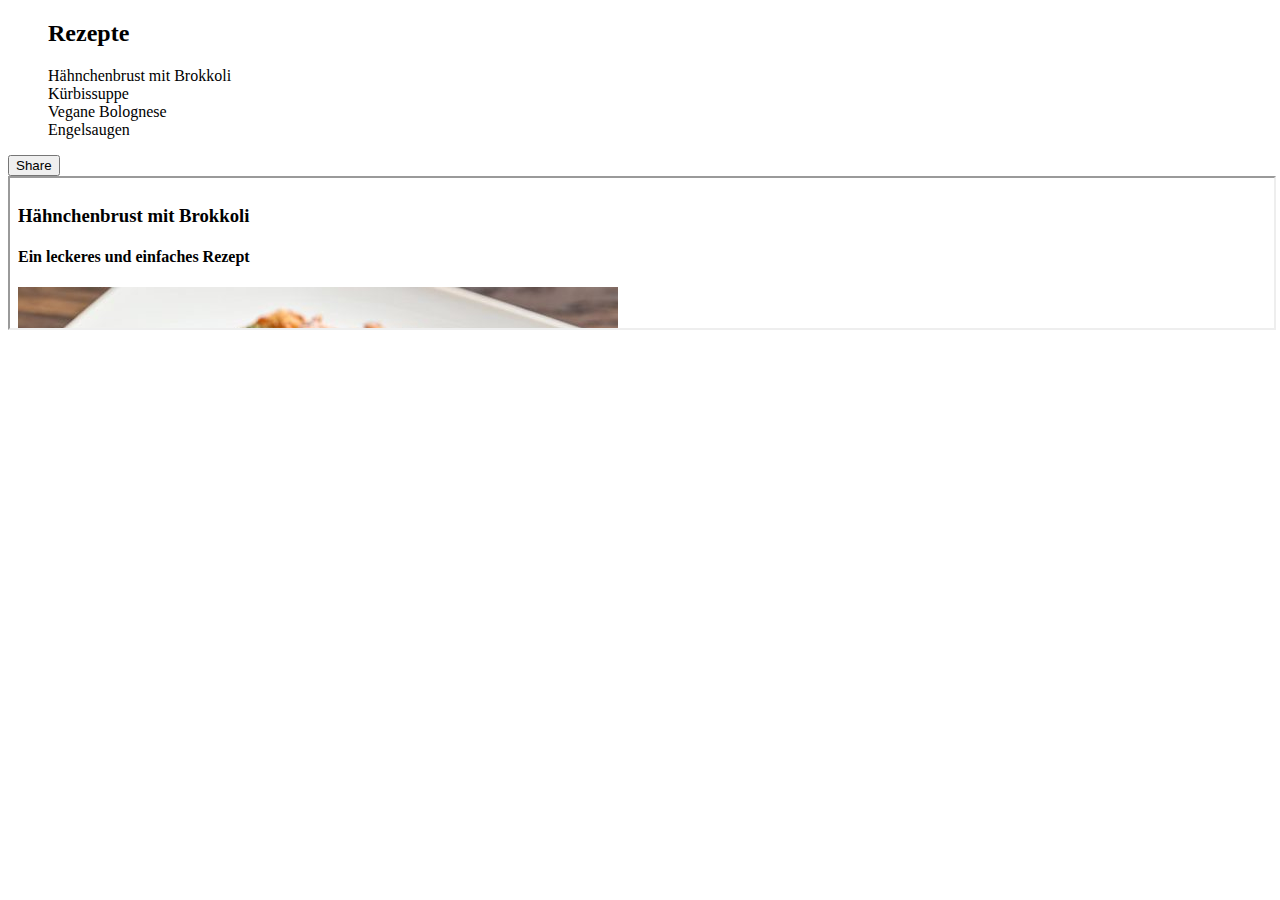
<file: index.html>
<!DOCTYPE html>
<html lang="en">
  <head>
    <meta charset="utf-8" />
    <meta name="viewport" content="width=device-width, initial-scale=1" />
    <title>Bootstrap demo</title>
    <link
      href="https://cdn.jsdelivr.net/npm/bootstrap@5.3.2/dist/css/bootstrap.min.css"
      rel="stylesheet"
      integrity="sha384-T3c6CoIi6uLrA9TneNEoa7RxnatzjcDSCmG1MXxSR1GAsXEV/Dwwykc2MPK8M2HN"
      crossorigin="anonymous"
    />
    <!-- ↓ Falls was überschrieben werden muss von Bootstrap ↓ -->
    <link href="style.css" rel="stylesheet" />
    <!-- ↑ Falls was überschrieben werden muss von Bootstrap ↑ -->
  </head>
  <body>
    <div class="container-fluid">
      <div class="row">
        <div class="col-sm-4 col-lg-3 col-xs-12">
          <ul id="recipe-list">
            <h2 class="pt-5">Rezepte</h2>
            <li
              class="recipe-html mt-5 link-danger fw-bold"
              path="kensrecipe.html"
            >
              Hähnchenbrust mit Brokkoli
            </li>
            <li
              class="recipe-html mt-3 link-danger fw-bold"
              path="kuerbissuppe.html"
            >
              Kürbissuppe
            </li>
            <li
              class="recipe-html mt-3 link-danger fw-bold"
              path="veganBolognese.html"
            >
              Vegane Bolognese
            </li>
            <li
              class="recipe-html mt-3 link-danger fw-bold"
              path="johnsrecipe.html"
            >
              Engelsaugen
            </li>
          </ul>
        </div>
        <div class="col-sm-8 col-lg-9 col-xs-12 vh-100">
          <button id="share-btn" type="button" class="btn btn-outline-success">
            Share
          </button>

          <iframe
            id="iframe"
            class="shadow p-3 mb-5 bg-white rounded pt-5"
            src="kensrecipe.html"
            height="100%"
            width="100%"
            title="Iframe Example"
          ></iframe>
        </div>
      </div>
    </div>

    <script
      src="https://cdn.jsdelivr.net/npm/@popperjs/core@2.11.8/dist/umd/popper.min.js"
      integrity="sha384-I7E8VVD/ismYTF4hNIPjVp/Zjvgyol6VFvRkX/vR+Vc4jQkC+hVqc2pM8ODewa9r"
      crossorigin="anonymous"
    ></script>
    <script
      src="https://cdn.jsdelivr.net/npm/bootstrap@5.3.2/dist/js/bootstrap.min.js"
      integrity="sha384-BBtl+eGJRgqQAUMxJ7pMwbEyER4l1g+O15P+16Ep7Q9Q+zqX6gSbd85u4mG4QzX+"
      crossorigin="anonymous"
    ></script>
    <script
      src="https://cdn.jsdelivr.net/npm/bootstrap@5.3.2/dist/js/bootstrap.bundle.min.js"
      integrity="sha384-C6RzsynM9kWDrMNeT87bh95OGNyZPhcTNXj1NW7RuBCsyN/o0jlpcV8Qyq46cDfL"
      crossorigin="anonymous"
    ></script>
    <script src="java.js"></script>
  </body>
</html>
</file>
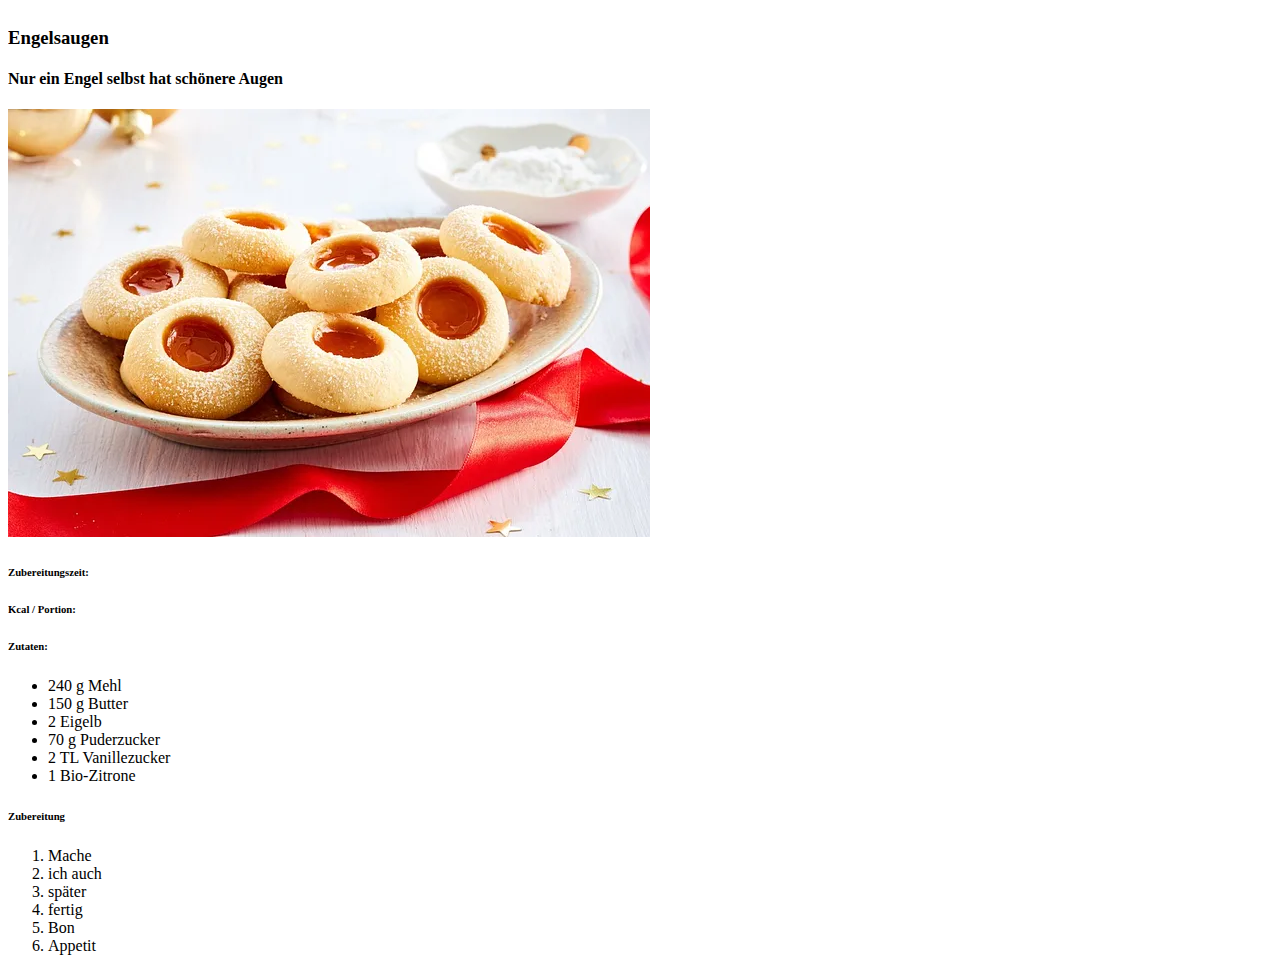
<file: johnsrecipe.html>
<!DOCTYPE html>
<html lang="en">
  <head>
    <meta charset="utf-8" />
    <meta name="viewport" content="width=device-width, initial-scale=1" />
    <title>Rezept</title>
    <link href="https://cdn.jsdelivr.net/npm/bootstrap@5.3.2/dist/css/bootstrap.min.css" rel="stylesheet" integrity="sha384-T3c6CoIi6uLrA9TneNEoa7RxnatzjcDSCmG1MXxSR1GAsXEV/Dwwykc2MPK8M2HN" crossorigin="anonymous" />
    <!-- ↓ Falls was überschrieben werden muss von Bootstrap ↓ -->
    <link href="style.css" rel="stylesheet" />
    <!-- ↑ Falls was überschrieben werden muss von Bootstrap ↑ -->
  </head>

  <body>
    <div class="container">
      <div class="card bg-light mb-3">
        <div class="card-body">
          <!-- ↓ REZEPTNAME NICHT VERGESSEN ↓ -->
          <h3 class="card-title">Engelsaugen</h3>
          <!-- ↑ REZEPTNAME NICHT VERGESSEN ↑ -->
          <h4 class="card-subtitle mb-2 text-muted">Nur ein Engel selbst hat schönere Augen</h4>
          <img class="card-img mb-2" src="assets/engelsaugen.webp" alt="Bild von Keksen" />
          <div class="row">
            <div class="col-12 col-md-6 col-lg-6">
              <h6>Zubereitungszeit:</h6>
            </div>
            <div class="col-12 col-md-6 col-lg-6">
              <h6>Kcal / Portion:</h6>
            </div>
          </div>
          <div class="row">
            <div class="col">
              <h6>Zutaten:</h6>
              <ul class="list-group">
                <li class="list-group-item">240 g Mehl</li>
                <li class="list-group-item">150 g Butter</li>
                <li class="list-group-item">2 Eigelb</li>
                <li class="list-group-item">70 g Puderzucker</li>
                <li class="list-group-item">2 TL Vanillezucker</li>
                <li class="list-group-item">1 Bio-Zitrone</li>
              </ul>
            </div>
          </div>
          <div class="row">
            <div class="col">
              <h6>Zubereitung</h6>
              <ol>
                <li>Mache</li>
                <li>ich auch</li>
                <li>später</li>
                <li>fertig</li>
                <li>Bon</li>
                <li>Appetit</li>
              </ol>
            </div>
          </div>
        </div>
      </div>
    </div>
    <script src="https://cdn.jsdelivr.net/npm/@popperjs/core@2.11.8/dist/umd/popper.min.js" integrity="sha384-I7E8VVD/ismYTF4hNIPjVp/Zjvgyol6VFvRkX/vR+Vc4jQkC+hVqc2pM8ODewa9r" crossorigin="anonymous"></script>
    <script src="https://cdn.jsdelivr.net/npm/bootstrap@5.3.2/dist/js/bootstrap.min.js" integrity="sha384-BBtl+eGJRgqQAUMxJ7pMwbEyER4l1g+O15P+16Ep7Q9Q+zqX6gSbd85u4mG4QzX+" crossorigin="anonymous"></script>
    <script src="https://cdn.jsdelivr.net/npm/bootstrap@5.3.2/dist/js/bootstrap.bundle.min.js" integrity="sha384-C6RzsynM9kWDrMNeT87bh95OGNyZPhcTNXj1NW7RuBCsyN/o0jlpcV8Qyq46cDfL" crossorigin="anonymous"></script>
  </body>
</html>
</file>
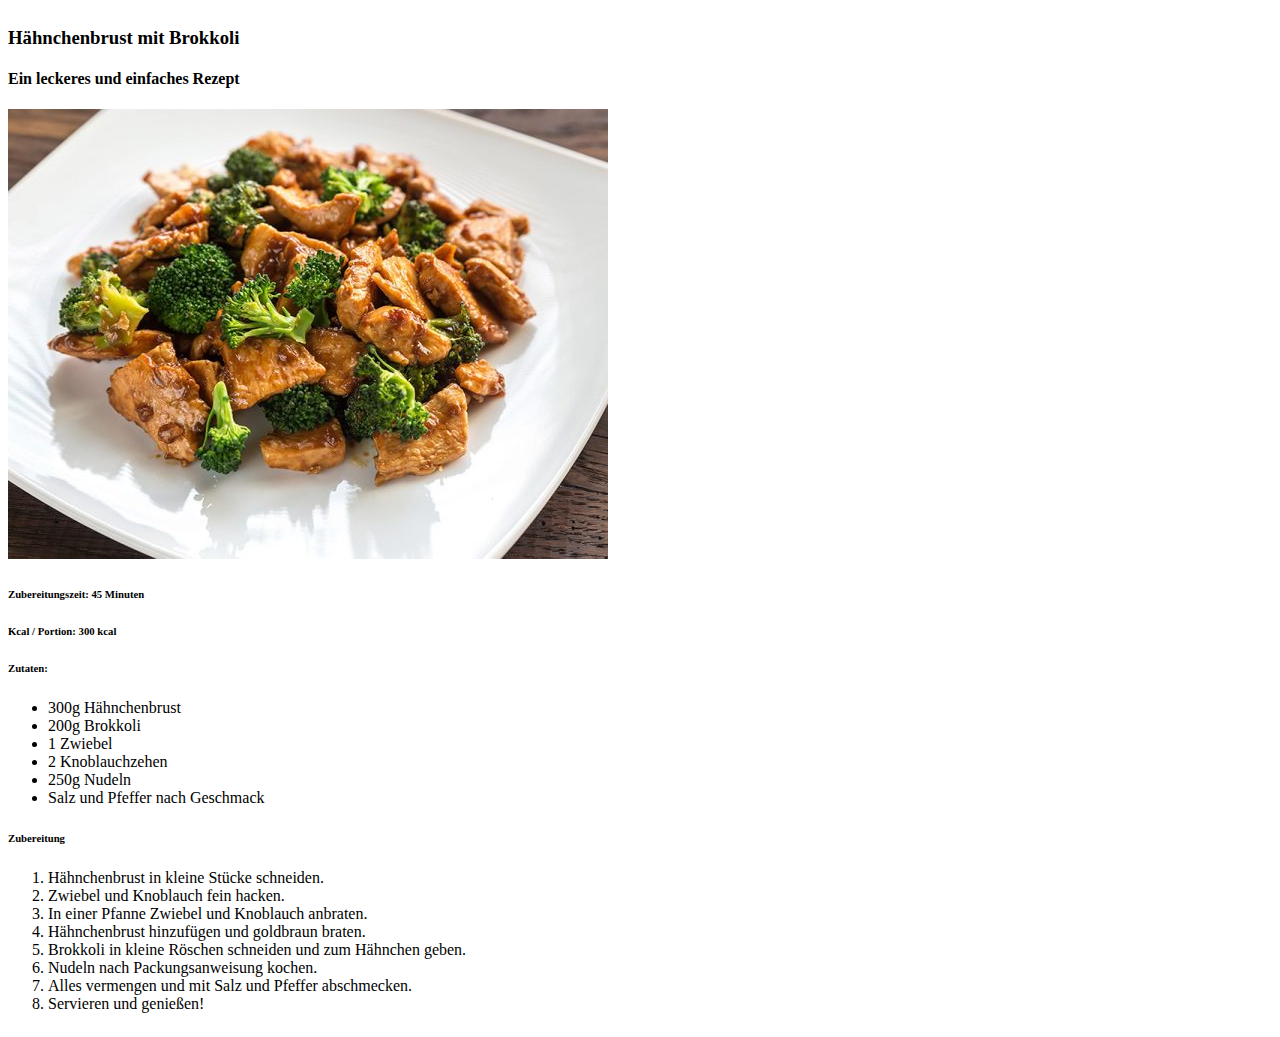
<file: kensrecipe.html>
<!DOCTYPE html>
<html lang="de">

<head>
  <meta charset="utf-8" />
  <meta name="viewport" content="width=device-width, initial-scale=1" />
  <title>Rezept</title>
  <link href="https://cdn.jsdelivr.net/npm/bootstrap@5.3.2/dist/css/bootstrap.min.css" rel="stylesheet"
    integrity="sha384-T3c6CoIi6uLrA9TneNEoa7RxnatzjcDSCmG1MXxSR1GAsXEV/Dwwykc2MPK8M2HN" crossorigin="anonymous" />
  <!-- ↓ Falls was überschrieben werden muss von Bootstrap ↓ -->
  <link href="style.css" rel="stylesheet" />
  <!-- ↑ Falls was überschrieben werden muss von Bootstrap ↑ -->
</head>

<body>
  <div class="container">
    <div class="card bg-light mb-3">
      <div class="card-body">
        <!-- ↓ REZEPTNAME NICHT VERGESSEN ↓ -->
        <h3 class="card-title">Hähnchenbrust mit Brokkoli</h3>
        <!-- ↑ REZEPTNAME NICHT VERGESSEN ↑ -->
        <h4 class="card-subtitle mb-2 text-muted">Ein leckeres und einfaches Rezept</h4>
        <img class="card-img mb-2" src="assets/Asiatisches-Haehnchen-600x450.jpg" alt="Bild vom Gericht" />
        <div class="row">
          <div class="col-12 col-md-6 col-lg-6">
            <h6>Zubereitungszeit: 45 Minuten</h6>
          </div>
          <div class="col-12 col-md-6 col-lg-6">
            <h6>Kcal / Portion: 300 kcal</h6>
          </div>
        </div>
        <div class="row">
          <div class="col">
            <h6>Zutaten:</h6>
            <ul class="list-group">
              <li class="list-group-item">300g Hähnchenbrust</li>
              <li class="list-group-item">200g Brokkoli</li>
              <li class="list-group-item">1 Zwiebel</li>
              <li class="list-group-item">2 Knoblauchzehen</li>
              <li class="list-group-item">250g Nudeln</li>
              <li class="list-group-item">Salz und Pfeffer nach Geschmack</li>
            </ul>
          </div>
        </div>
        <div class="row">
          <div class="col">
            <h6>Zubereitung</h6>
            <ol>
              <li>Hähnchenbrust in kleine Stücke schneiden.</li>
              <li>Zwiebel und Knoblauch fein hacken.</li>
              <li>In einer Pfanne Zwiebel und Knoblauch anbraten.</li>
              <li>Hähnchenbrust hinzufügen und goldbraun braten.</li>
              <li>Brokkoli in kleine Röschen schneiden und zum Hähnchen geben.</li>
              <li>Nudeln nach Packungsanweisung kochen.</li>
              <li>Alles vermengen und mit Salz und Pfeffer abschmecken.</li>
              <li>Servieren und genießen!</li>
            </ol>
          </div>
        </div>
      </div>
    </div>
  </div>
  <script src="https://cdn.jsdelivr.net/npm/@popperjs/core@2.11.8/dist/umd/popper.min.js"
    integrity="sha384-I7E8VVD/ismYTF4hNIPjVp/Zjvgyol6VFvRkX/vR+Vc4jQkC+hVqc2pM8ODewa9r"
    crossorigin="anonymous"></script>
  <script src="https://cdn.jsdelivr.net/npm/bootstrap@5.3.2/dist/js/bootstrap.min.js"
    integrity="sha384-BBtl+eGJRgqQAUMxJ7pMwbEyER4l1g+O15P+16Ep7Q9Q+zqX6gSbd85u4mG4QzX+"
    crossorigin="anonymous"></script>
  <script src="https://cdn.jsdelivr.net/npm/bootstrap@5.3.2/dist/js/bootstrap.bundle.min.js"
    integrity="sha384-C6RzsynM9kWDrMNeT87bh95OGNyZPhcTNXj1NW7RuBCsyN/o0jlpcV8Qyq46cDfL"
    crossorigin="anonymous"></script>
</body>

</html>
</file>
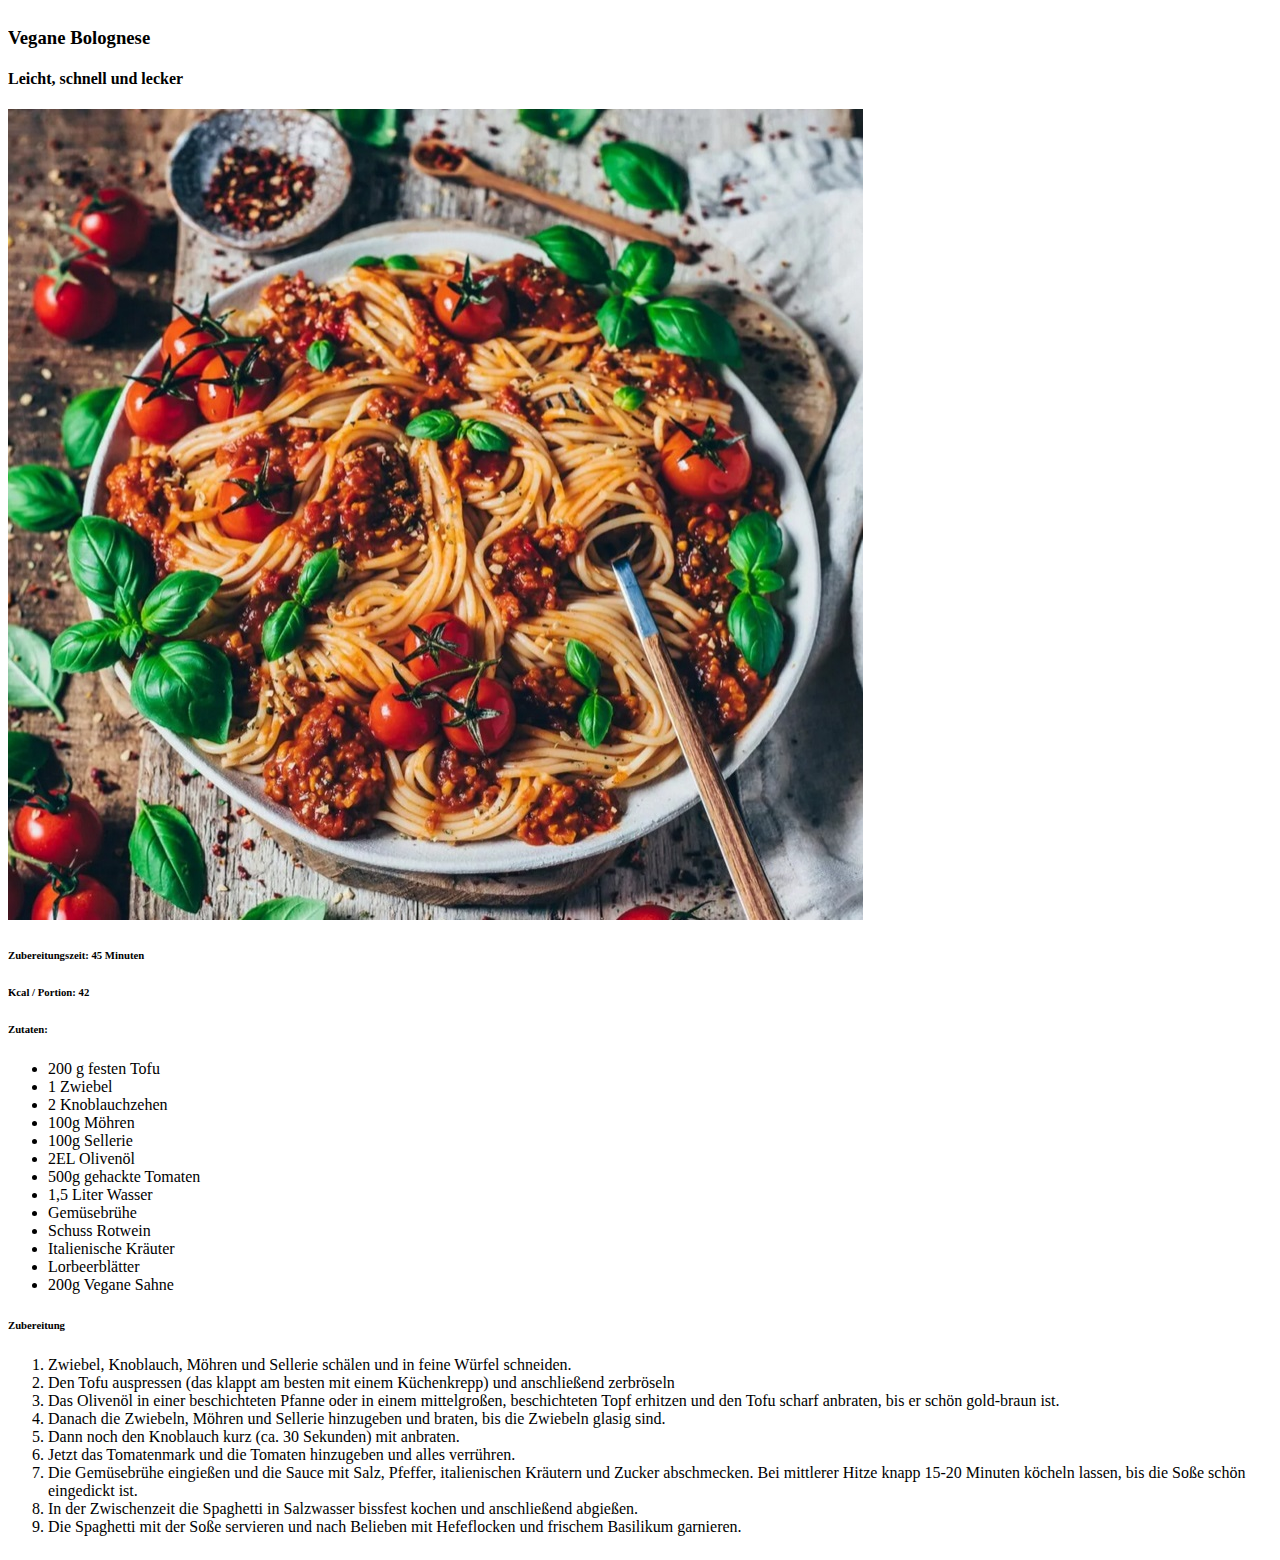
<file: veganBolognese.html>
<!DOCTYPE html>
<html lang="en">

<head>
  <meta charset="utf-8" />
  <meta name="viewport" content="width=device-width, initial-scale=1" />
  <title>Rezept</title>
  <link href="https://cdn.jsdelivr.net/npm/bootstrap@5.3.2/dist/css/bootstrap.min.css" rel="stylesheet"
    integrity="sha384-T3c6CoIi6uLrA9TneNEoa7RxnatzjcDSCmG1MXxSR1GAsXEV/Dwwykc2MPK8M2HN" crossorigin="anonymous" />
  <!-- ↓ Falls was überschrieben werden muss von Bootstrap ↓ -->
  <link href="style.css" rel="stylesheet">
  <!-- ↑ Falls was überschrieben werden muss von Bootstrap ↑ -->
</head>

<body>
  <div class="container">
    <div class="card bg-light mb-3"">
          <div class=" card-body">
      <!-- ↓ REZEPTNAME NICHT VERGESSEN ↓ -->
      <h3 class="card-title">Vegane Bolognese</h3>
      <!-- ↑ REZEPTNAME NICHT VERGESSEN ↑ -->
      <h4 class="card-subtitle mb-2 text-muted">Leicht, schnell und lecker</h4>
      <img class="card-img mb-2" src="assets/veg-bol.jpg" alt="Bild von Veganer Bolognese">
      <div class="row">
        <div class="col-12 col-md-6 col-lg-6">
          <h6>Zubereitungszeit: 45 Minuten</h6>
        </div>
        <div class="col-12 col-md-6 col-lg-6">
          <h6>Kcal / Portion: 42</h6>
        </div>
      </div>
      <div class="row">
        <div class="col">
          <h6>Zutaten:</h6>
          <ul class="list-group">
            <li class="list-group-item">200 g festen Tofu</li>
            <li class="list-group-item">1 Zwiebel</li>
            <li class="list-group-item">2 Knoblauchzehen</li>
            <li class="list-group-item">100g Möhren</li>
            <li class="list-group-item">100g Sellerie</li>
            <li class="list-group-item">2EL Olivenöl</li>
            <li class="list-group-item">500g gehackte Tomaten</li>
            <li class="list-group-item">1,5 Liter Wasser</li>
            <li class="list-group-item">Gemüsebrühe</li>
            <li class="list-group-item">Schuss Rotwein</li>
            <li class="list-group-item">Italienische Kräuter</li>
            <li class="list-group-item">Lorbeerblätter</li>
            <li class="list-group-item">200g Vegane Sahne</li>
          </ul>
        </div>
      </div>
      <div class="row">
        <div class="col">
          <h6>Zubereitung</h6>
          <ol>
            <li>Zwiebel, Knoblauch, Möhren und Sellerie schälen und in feine Würfel schneiden.</li>
            <li>Den Tofu auspressen (das klappt am besten mit einem Küchenkrepp) und anschließend zerbröseln</li>
            <li>Das Olivenöl in einer beschichteten Pfanne oder in einem mittelgroßen, beschichteten Topf erhitzen und den Tofu scharf anbraten, bis er schön gold-braun ist.</li>
            <li>Danach die Zwiebeln, Möhren und Sellerie hinzugeben und braten, bis die Zwiebeln glasig sind.</li>
            <li>Dann noch den Knoblauch kurz (ca. 30 Sekunden) mit anbraten.</li>
            <li>Jetzt das Tomatenmark und die Tomaten hinzugeben und alles verrühren.</li>
            <li>Die Gemüsebrühe eingießen und die Sauce mit Salz, Pfeffer, italienischen Kräutern und Zucker abschmecken. Bei mittlerer Hitze knapp 15-20 Minuten köcheln lassen, bis die Soße schön eingedickt ist.</li>
            <li>In der Zwischenzeit die Spaghetti in Salzwasser bissfest kochen und anschließend abgießen.</li>
            <li>Die Spaghetti mit der Soße servieren und nach Belieben mit Hefeflocken und frischem Basilikum garnieren.</li>
          </ol>
        </div>
      </div>
    </div>
  </div>
  </div>
  <script src="https://cdn.jsdelivr.net/npm/@popperjs/core@2.11.8/dist/umd/popper.min.js"
    integrity="sha384-I7E8VVD/ismYTF4hNIPjVp/Zjvgyol6VFvRkX/vR+Vc4jQkC+hVqc2pM8ODewa9r"
    crossorigin="anonymous"></script>
  <script src="https://cdn.jsdelivr.net/npm/bootstrap@5.3.2/dist/js/bootstrap.min.js"
    integrity="sha384-BBtl+eGJRgqQAUMxJ7pMwbEyER4l1g+O15P+16Ep7Q9Q+zqX6gSbd85u4mG4QzX+"
    crossorigin="anonymous"></script>
  <script src="https://cdn.jsdelivr.net/npm/bootstrap@5.3.2/dist/js/bootstrap.bundle.min.js"
    integrity="sha384-C6RzsynM9kWDrMNeT87bh95OGNyZPhcTNXj1NW7RuBCsyN/o0jlpcV8Qyq46cDfL"
    crossorigin="anonymous"></script>
</body>

</html>
</file>
<file: style.css>
/* iframe{
    position:; 
    height: 100%;
    border: none
} */

.row {
  height: 100%;
}

li {
  /* list-style: none; */
  cursor: pointer;
  transition: all 0.2s ease-in-out;
}

.card-img {
  transition: transform 0.3s ease-in-out;
}

.card-img:hover {
  transform: scale(1.03);
}

.card-body {
  overflow: hidden;
}

.recipe-html {
  list-style: none;
  cursor: pointer;
  transition: all 0.2s ease-in-out;
}
</file>
